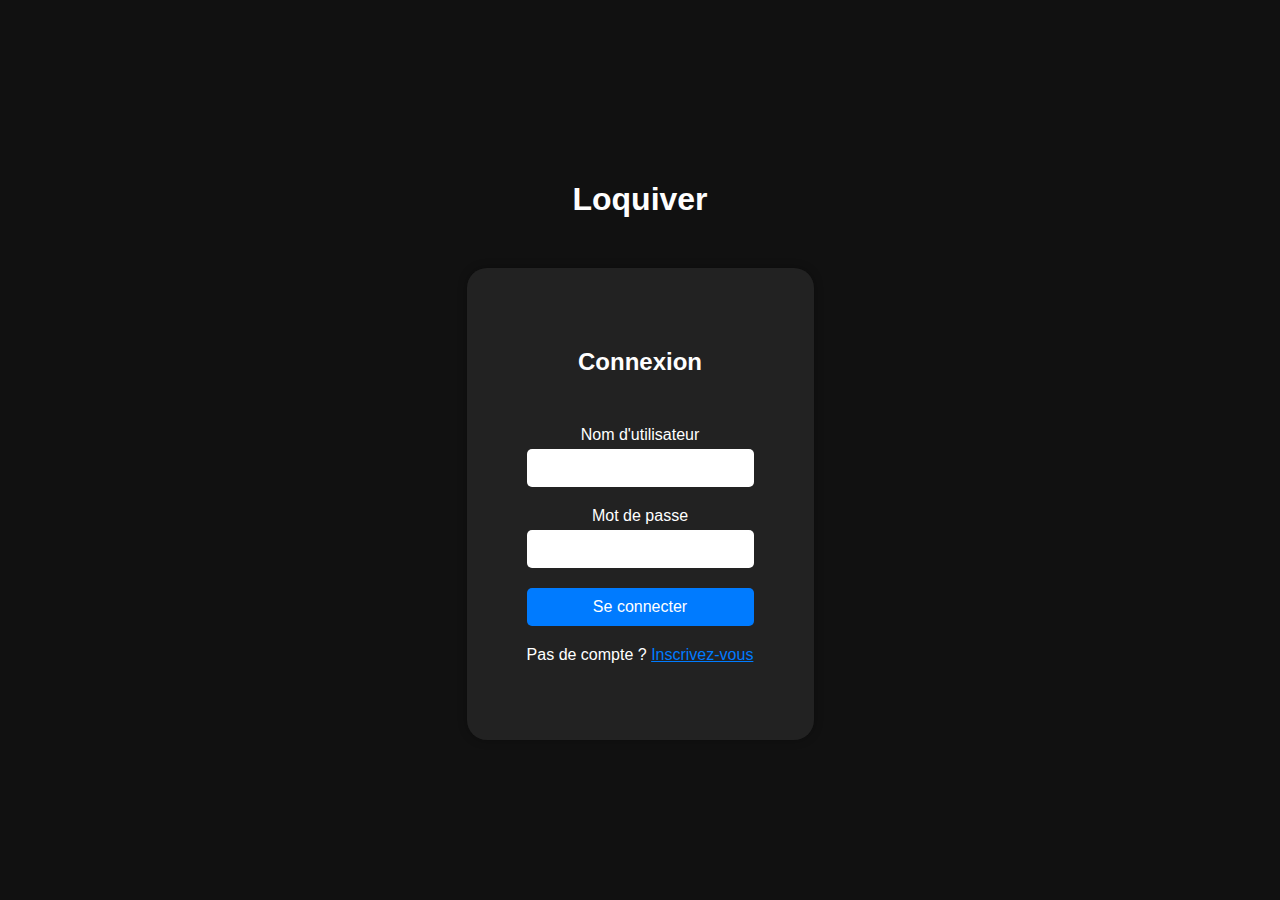
<file: Connexion.html>
<!DOCTYPE html>
<html lang="fr">
<head>
    <meta charset="UTF-8">
    <meta http-equiv="X-UA-Compatible" content="IE=edge">
    <meta name="viewport" content="width=device-width, initial-scale=1.0">
    <title>Connexion - Loquiver</title>
    <link rel="stylesheet" href="Connexion.css">
</head>
<body>
    <div class="login-container">
      <h1>Loquiver</h1>
      <div class="background-image"></div>
      <div class="login-box">
        <h2>Connexion</h2>
        <form>
          <div class="input-group">
            <label for="username">Nom d'utilisateur</label>
            <input type="text" id="username" required>
          </div>
          <div class="input-group">
            <label for="password">Mot de passe</label>
            <input type="password" id="password" required>
          </div>
          <button type="submit">Se connecter</button>
        </form>
        <p class="signup-link">Pas de compte ? <a href="Inscription.html">Inscrivez-vous</a></p>
      </div>
    </div>
  
    <script>
      const backgroundImg = document.querySelector('.background-image');
      const loginBox = document.querySelector('.login-box');
      
      window.addEventListener('load', () => {
        backgroundImg.style.animation = 'fade-in 2s ease-in-out forwards';
        loginBox.style.animation = 'slide-up 1s ease-in-out forwards';
      });
    </script>
  </body>
</html>
</file>
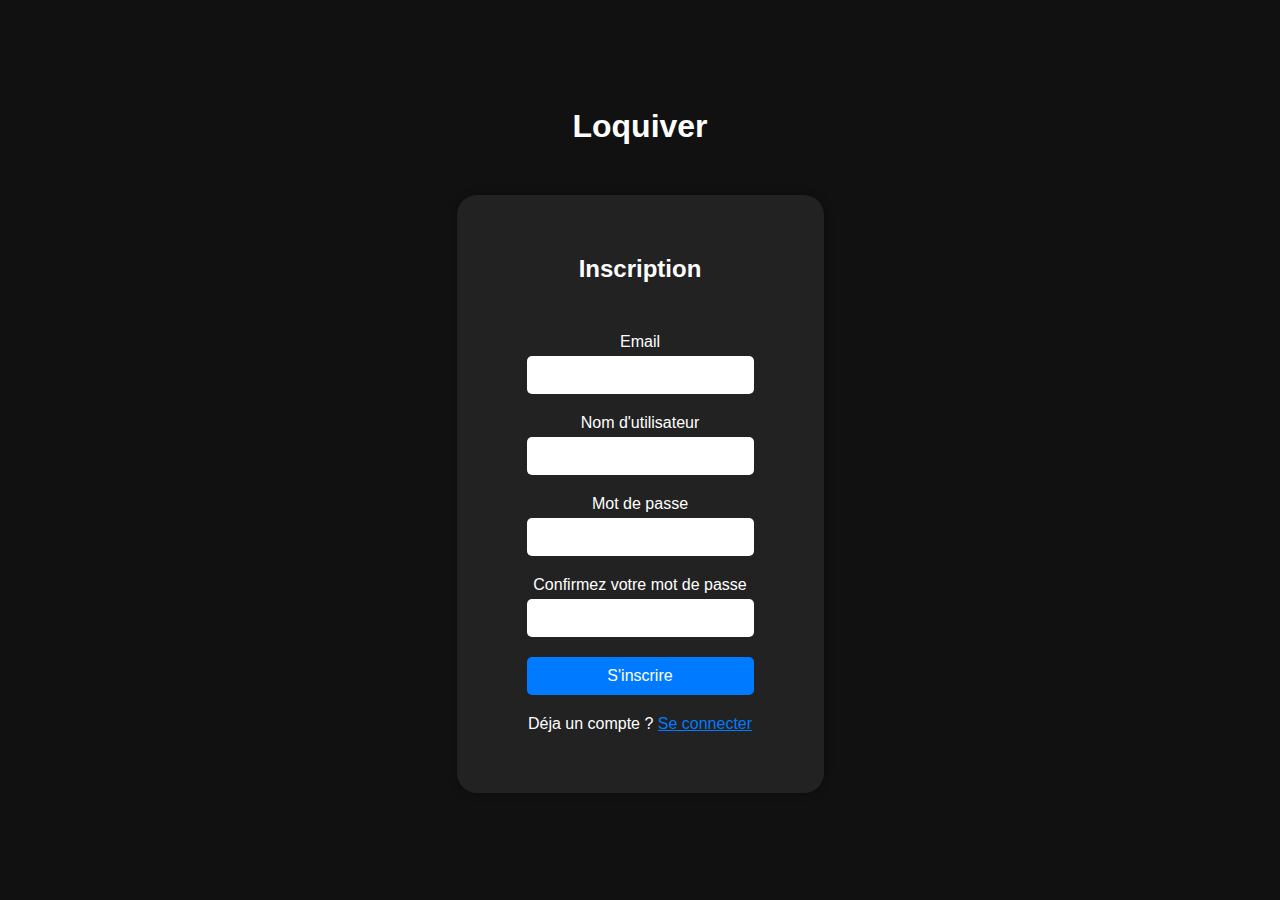
<file: Inscription.html>
<!DOCTYPE html>
<html lang="fr">
<head>
    <meta charset="UTF-8">
    <meta http-equiv="X-UA-Compatible" content="IE=edge">
    <meta name="viewport" content="width=device-width, initial-scale=1.0">
    <title>Inscription</title>
    <link rel="stylesheet" href="Inscription.css">
    <script src="inscription_client.js"></script>
</head>
<body>
    <div class="background-image"></div>
    <div class="container">
        <h1>Loquiver</h1>
        <div class="register-box">
          <h2>Inscription</h2>
          <form id="signup-form" action="http://localhost:3000/signup" method="post">
            <div class="input-group">
                <label for="email">Email</label>
                <input type="text" id="email" required>
            </div>
            <div class="input-group">
              <label for="username">Nom d'utilisateur</label>
              <input type="text" id="username" required>
            </div>
            <div class="input-group">
              <label for="password">Mot de passe</label>
              <input type="password" id="password" required>
            </div>
            <div class="input-group">
                <label for="password">Confirmez votre mot de passe</label>
                <input type="password" id="confirm-password" required>
              </div>
            <button type="submit">S'inscrire</button>
          </form>
          <p class="signup-link">Déja un compte ? <a href="Connexion.html">Se connecter</a></p>
        </div>
      </div>
</html>
</file>
<file: Connexion.css>
body {
  margin: 0;
  padding: 0;
  font-family: Arial, sans-serif;
}

.login-container {
  display: flex;
  justify-content: center;
  align-items: center;
  flex-direction: column; /* ajout de cette ligne pour centrer les éléments verticalement */
  height: 100vh;
  background-color: #111;
}

.background-image {
  background-image: url('https://cdn.discordapp.com/attachments/1064217681638719488/1176283782232420392/logimage.jpg');
  background-size: cover;
  position: absolute;
  top: 0;
  left: 0;
  right: 0;
  bottom: 0;
  opacity: 0.3;
  animation: fade-in 2s ease-in-out forwards;
}

@keyframes fade-in {
  0% {
    opacity: 0;
  }
  100% {
    opacity: 0.3;
  }
}

.login-box {
  background-color: #222;
  border-radius: 20px;
  padding: 60px;
  text-align: center;
  box-shadow: 0 0 10px rgba(0, 0, 0, 0.3);
  animation: slide-up 1s ease-in-out forwards;
}

@keyframes slide-up {
  0% {
    transform: translateY(200px);
    opacity: 0;
  }
  100% {
    transform: translateY(0);
    opacity: 1;
  }
}

h1, /* ajout de cette ligne */
h2 {
  color: #FEFEFE;
  margin-bottom: 50px;
}

form {
  display: flex;
  flex-direction: column;
}

.input-group {
  margin-bottom: 20px;
}

label {
  color: #fff;
  display: block;
  margin-bottom: 5px;
}

input[type="text"],
input[type="password"] {
  padding: 10px;
  font-size: 16px;
  border-radius: 5px;
  border: none;
}

button {
  padding: 10px;
  font-size: 16px;
  background-color: #007bff;
  color: #fff;
  border: none;
  border-radius: 5px;
  cursor: pointer;
  transition: background-color 0.3s ease;
}

button:hover {
  background-color: #005cbf;
}

.signup-link {
  color: #fff;
  margin-top: 20px;
}

.signup-link a {
  color: #007bff;
}
</file>
<file: Inscription.css>
* {
  margin: 0;
}

header {
  height: 100vh;
  width: 100vw;
  background-size: cover;
}

body {
  margin: 0;
  padding: 0;
  font-family: Arial, sans-serif;
}

.container {
  display: flex;
  justify-content: center;
  align-items: center;
  flex-direction: column; /* ajout de cette ligne pour centrer les éléments verticalement */
  height: 100vh;
  background-color: #111;
}

.background-image {
  background-image: url('https://cdn.discordapp.com/attachments/1064217681638719488/1176283782232420392/logimage.jpg');
  background-size: cover;
  position: absolute;
  top: 0;
  left: 0;
  right: 0;
  bottom: 0;
  opacity: 0.3;
  animation: fade-in 2s ease-in-out forwards;
}

@keyframes fade-in {
  0% {
    opacity: 0;
  }
  100% {
    opacity: 0.3;
  }
}

.register-box {
  background-color: #222;
  border-radius: 20px;
  padding: 60px 70px;
  text-align: center;
  box-shadow: 0 0 10px rgba(0, 0, 0, 0.3);
  animation: slide-up 1s ease-in-out forwards;
}

@keyframes slide-up {
  0% {
    transform: translateY(200px);
    opacity: 0;
  }
  100% {
    transform: translateY(0);
    opacity: 1;
  }
}

h1,
h2 {
  color: #FEFEFE;
  margin-bottom: 50px;
}

form {
  display: flex;
  flex-direction: column;
}

.input-group {
  margin-bottom: 20px;
}

label {
  color: #fff;
  display: block;
  margin-bottom: 5px;
}

input[type="text"],
input[type="password"] {
  padding: 10px;
  font-size: 16px;
  border-radius: 5px;
  border: none;
}

button {
  padding: 10px;
  font-size: 16px;
  background-color: #007bff;
  color: #fff;
  border: none;
  border-radius: 5px;
  cursor: pointer;
  transition: background-color 0.3s ease;
}

button:hover {
  background-color: #005cbf;
}

.signup-link {
  color: #fff;
  margin-top: 20px;
}

.signup-link a {
  color: #007bff;
}
</file>
